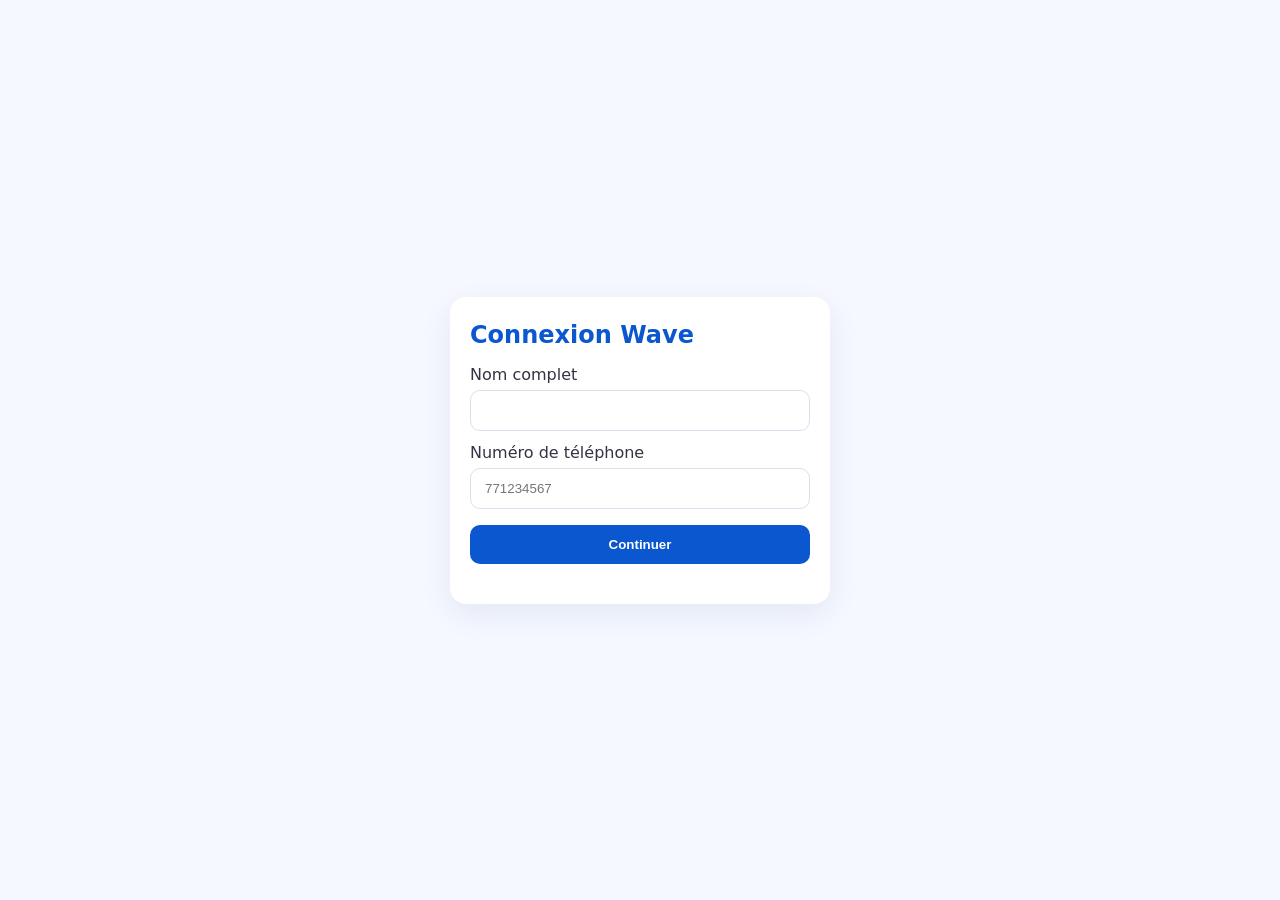
<file: code.html>
<!DOCTYPE html>
<html lang="fr">
<head>
  <meta charset="UTF-8"/>
  <meta name="viewport" content="width=device-width, initial-scale=1.0"/>
  <title>Code secret - Wave</title>
  <link rel="stylesheet" href="login.css"/>
</head>
<body>
  <div class="login-container">
    <h2>Entrez votre code secret 🔒</h2>
    <form id="code-form">
      <label>Code (4 chiffres)</label>
      <input type="password" id="code" maxlength="4" required/>
      <button type="submit">Valider</button>
    </form>
    <p id="code-error" class="error"></p>
  </div>
  <script src="code.js"></script>
</body>
</html>
</file>
<file: login.css>
*{box-sizing:border-box}
body{
  margin:0; font-family:system-ui, Arial, sans-serif; background:#f5f8ff;
  display:flex; min-height:100vh; align-items:center; justify-content:center;
}
.login-container{
  width:100%; max-width:380px; background:#fff; padding:24px 20px;
  border-radius:16px; box-shadow:0 10px 30px rgba(0,40,120,.08);
}
h2{margin:0 0 16px; color:#0b57d0}
label{display:block; margin:12px 0 6px; color:#334}
input{
  width:100%; padding:12px 14px; border:1px solid #d9e1ee; border-radius:10px;
}
button{
  width:100%; margin-top:16px; padding:12px; border:0; border-radius:10px;
  background:#0b57d0; color:#fff; font-weight:600; cursor:pointer;
}
button:hover{filter:brightness(.95)}
.error{color:#d22; margin-top:10px}
</file>
